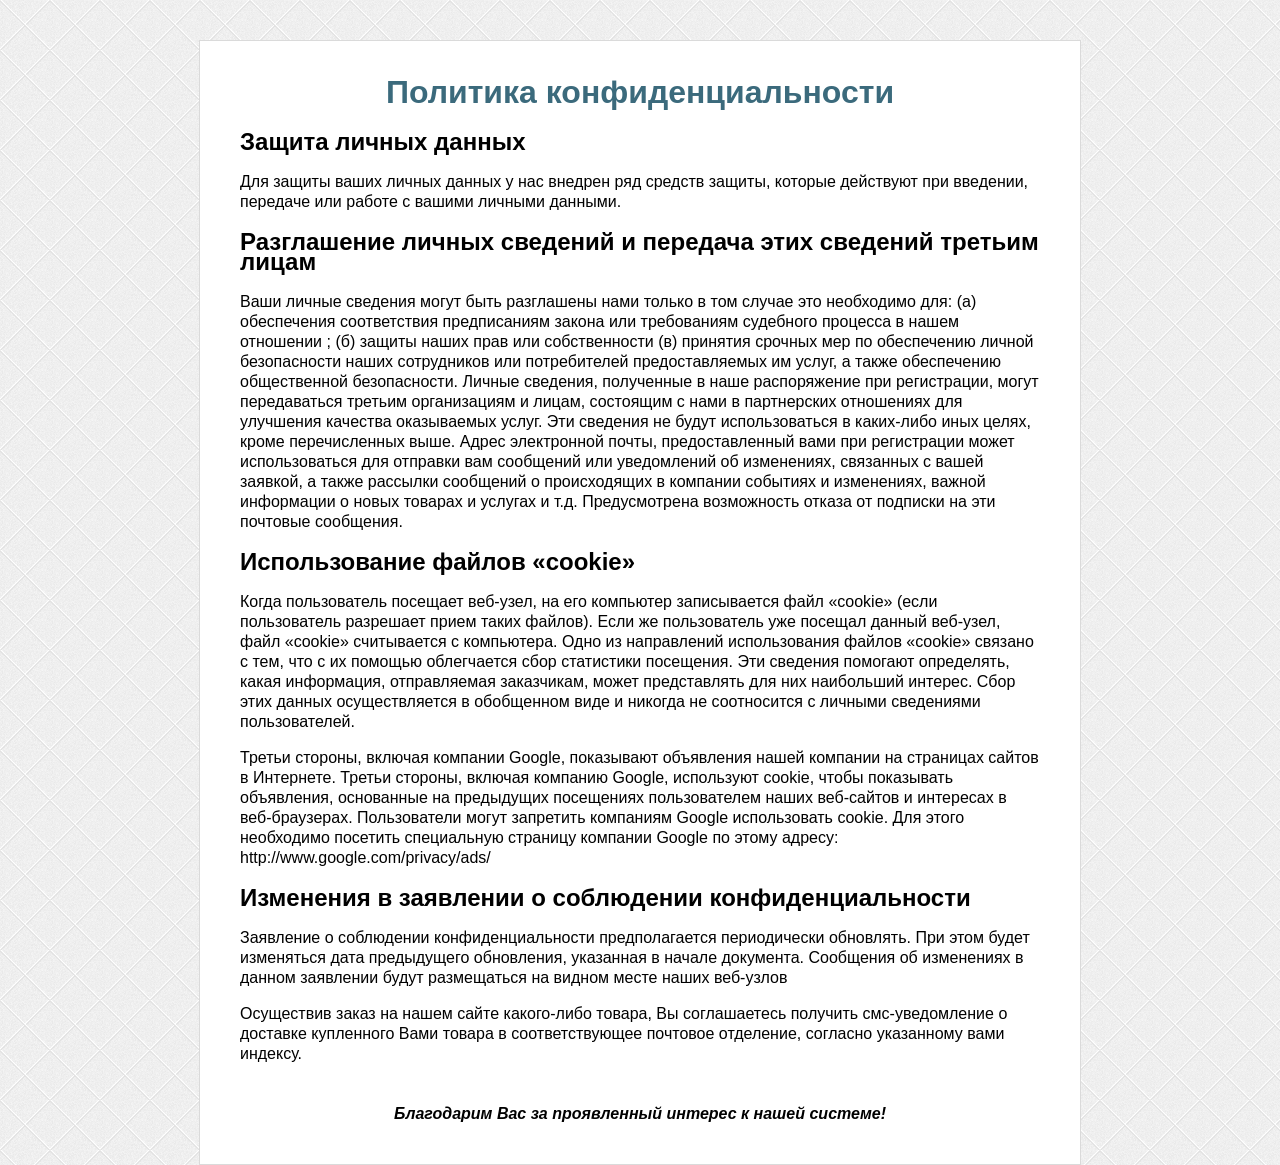
<file: politics.html>
<!DOCTYPE html>
<html lang="ru"><head><meta http-equiv="Content-Type" content="text/html; charset=UTF-8">
    
    <title>Политика конфиденциальности</title>
    <meta name="viewport" content="width=device-width">
    <style>
	body, html{
    min-height: 100%;
    margin:0px;
    padding: 0px;
    background: url('[data-uri]');
}
body{
    padding-top: 40px;
}
.block_more_info{
    max-width: 800px;

    margin: 0px auto;
    background: #fff;
    font-family: Arial;
    padding: 20px 40px 40px 40px;
    border: 1px solid #DADADA;
    line-height: 20px;
}
.block_more_info h1{
    color: #3B6A7C;
    margin-bottom: 30px;
    text-align: center;
}
.s1{
    font-style: italic;
    text-align: center;
    margin: 40px 0 0 0;
    font-weight: bold;
}
@media screen and (max-width: 540px){
    .block_more_info{
        padding:0 10px;

    }
    body{
        padding-bottom:40px;
    }
    .block_more_info h1{
        font-size: 27px;
    }
	</style>
</head>
<body cz-shortcut-listen="true">
<div class="block_more_info">
    <h1>Политика конфиденциальности</h1>

    <h2>Защита личных данных</h2>
    <p>Для защиты ваших личных данных у нас внедрен ряд средств защиты, которые действуют при введении, передаче или работе с вашими личными данными.</p>

    <h2>Разглашение личных сведений и передача этих сведений третьим лицам</h2>
    <p>Ваши личные сведения могут быть разглашены нами  только в том случае это необходимо для: (а) обеспечения соответствия предписаниям закона или требованиям судебного процесса в нашем отношении ; (б) защиты наших прав или собственности (в) принятия срочных мер по обеспечению личной безопасности наших сотрудников или потребителей предоставляемых им услуг, а также обеспечению общественной безопасности. Личные сведения, полученные в наше распоряжение при регистрации, могут передаваться третьим организациям и лицам, состоящим с нами в партнерских отношениях для улучшения качества оказываемых услуг.  Эти сведения не будут использоваться в каких-либо иных целях, кроме перечисленных выше.   Адрес электронной почты, предоставленный вами при регистрации может использоваться для отправки вам сообщений или уведомлений об изменениях, связанных с вашей заявкой, а также  рассылки сообщений о происходящих в компании событиях и изменениях, важной информации о новых товарах и услугах и т.д.  Предусмотрена возможность отказа от подписки на эти почтовые сообщения.</p>

    <h2>Использование файлов «cookie»</h2>
    <p>Когда пользователь посещает веб-узел, на его компьютер записывается файл «cookie» (если пользователь разрешает прием таких файлов). Если же пользователь уже посещал данный веб-узел, файл «cookie» считывается с компьютера. Одно из направлений использования файлов «cookie» связано с тем, что с их помощью облегчается сбор статистики посещения. Эти сведения помогают определять, какая информация, отправляемая заказчикам, может представлять для них наибольший интерес. Сбор этих данных осуществляется в обобщенном виде и никогда не соотносится с личными сведениями пользователей.</p>
    <p>Третьи стороны, включая компании Google, показывают объявления нашей компании на страницах сайтов в Интернете. Третьи стороны, включая компанию  Google, используют cookie, чтобы показывать объявления, основанные на предыдущих посещениях пользователем наших веб-сайтов и интересах в веб-браузерах. Пользователи могут запретить компаниям Google использовать cookie. Для этого необходимо посетить специальную страницу компании Google по этому адресу: http://www.google.com/privacy/ads/</p>

    <h2>Изменения в заявлении о соблюдении конфиденциальности</h2>
    <p>Заявление о соблюдении конфиденциальности предполагается периодически обновлять. При этом будет изменяться дата предыдущего обновления, указанная в начале документа. Сообщения об изменениях в данном заявлении будут размещаться на видном месте наших веб-узлов</p>
    <p>Осуществив заказ на нашем сайте какого-либо товара, Вы соглашаетесь получить смс-уведомление о доставке купленного Вами товара в соответствующее почтовое отделение, согласно указанному вами индексу.</p>
    <p class="s1">Благодарим Вас за проявленный интерес к нашей системе! </p>
</div>


</body></html>
</file>
